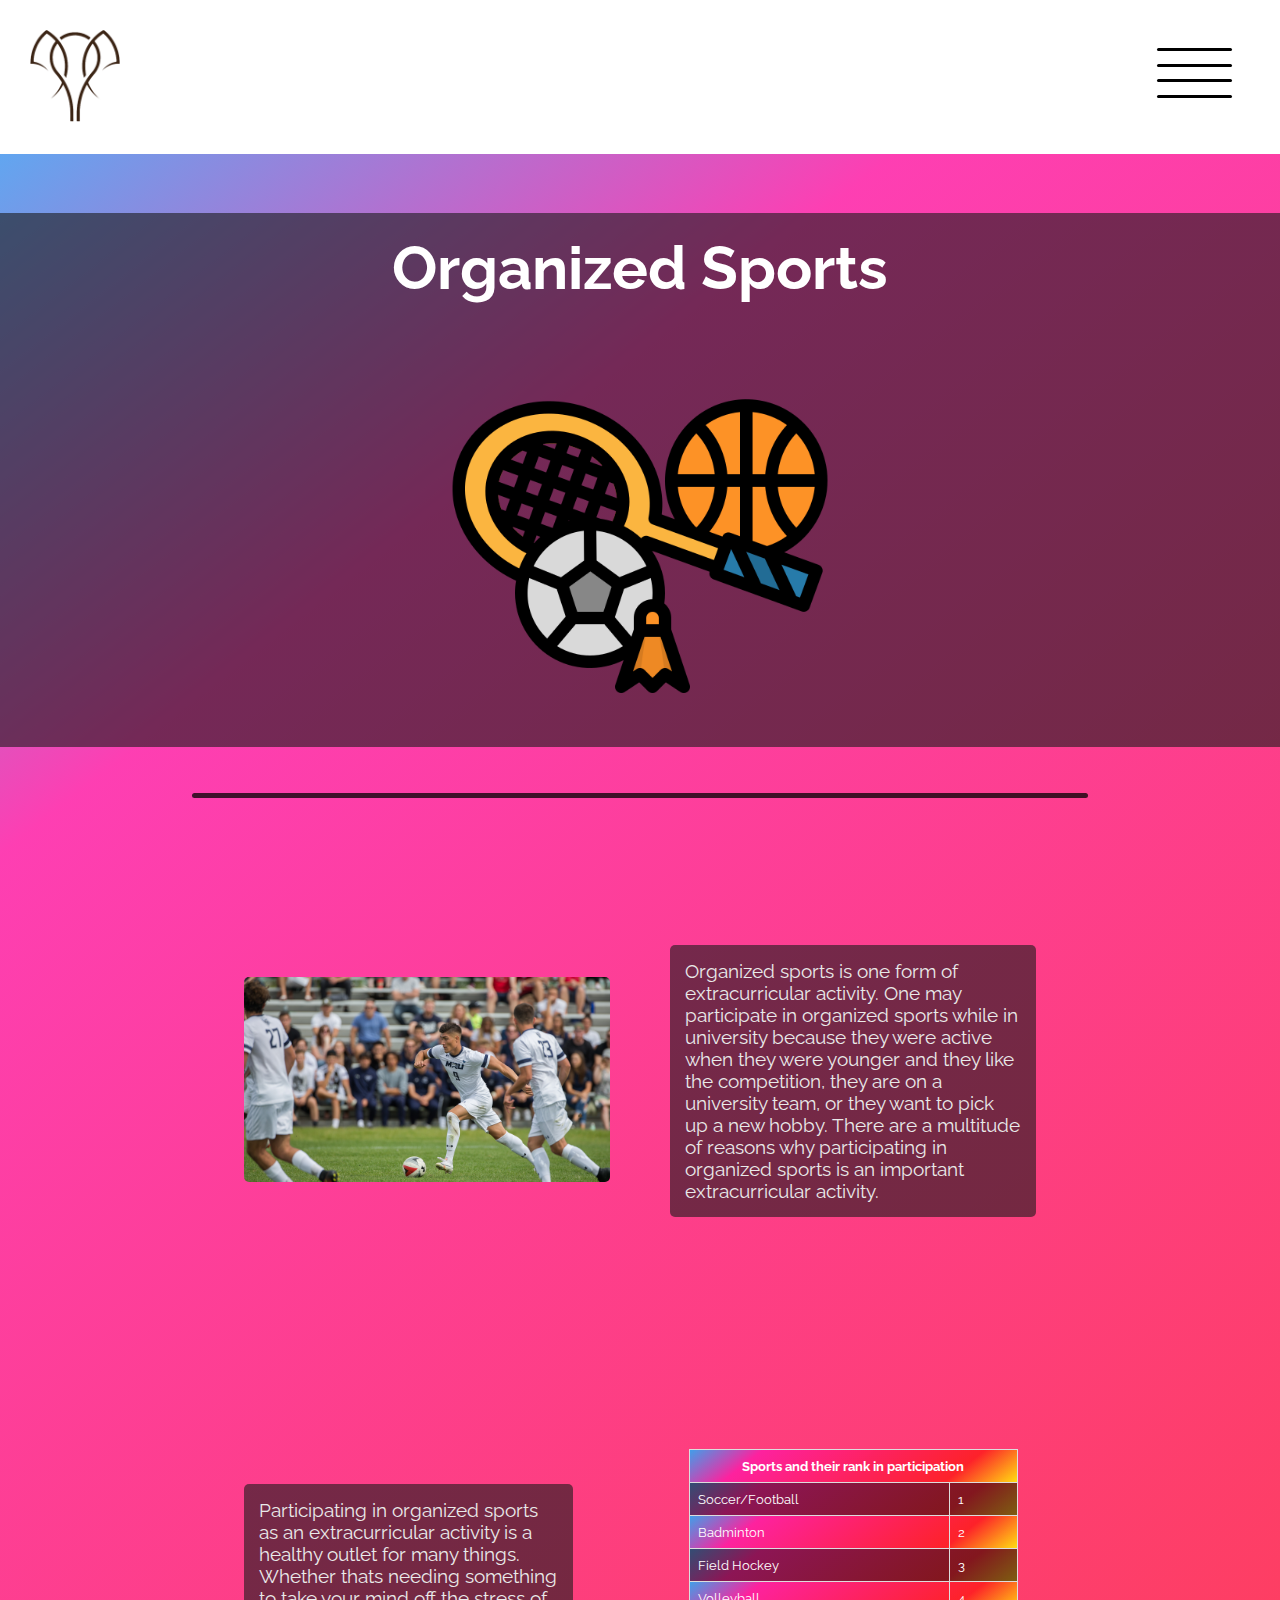
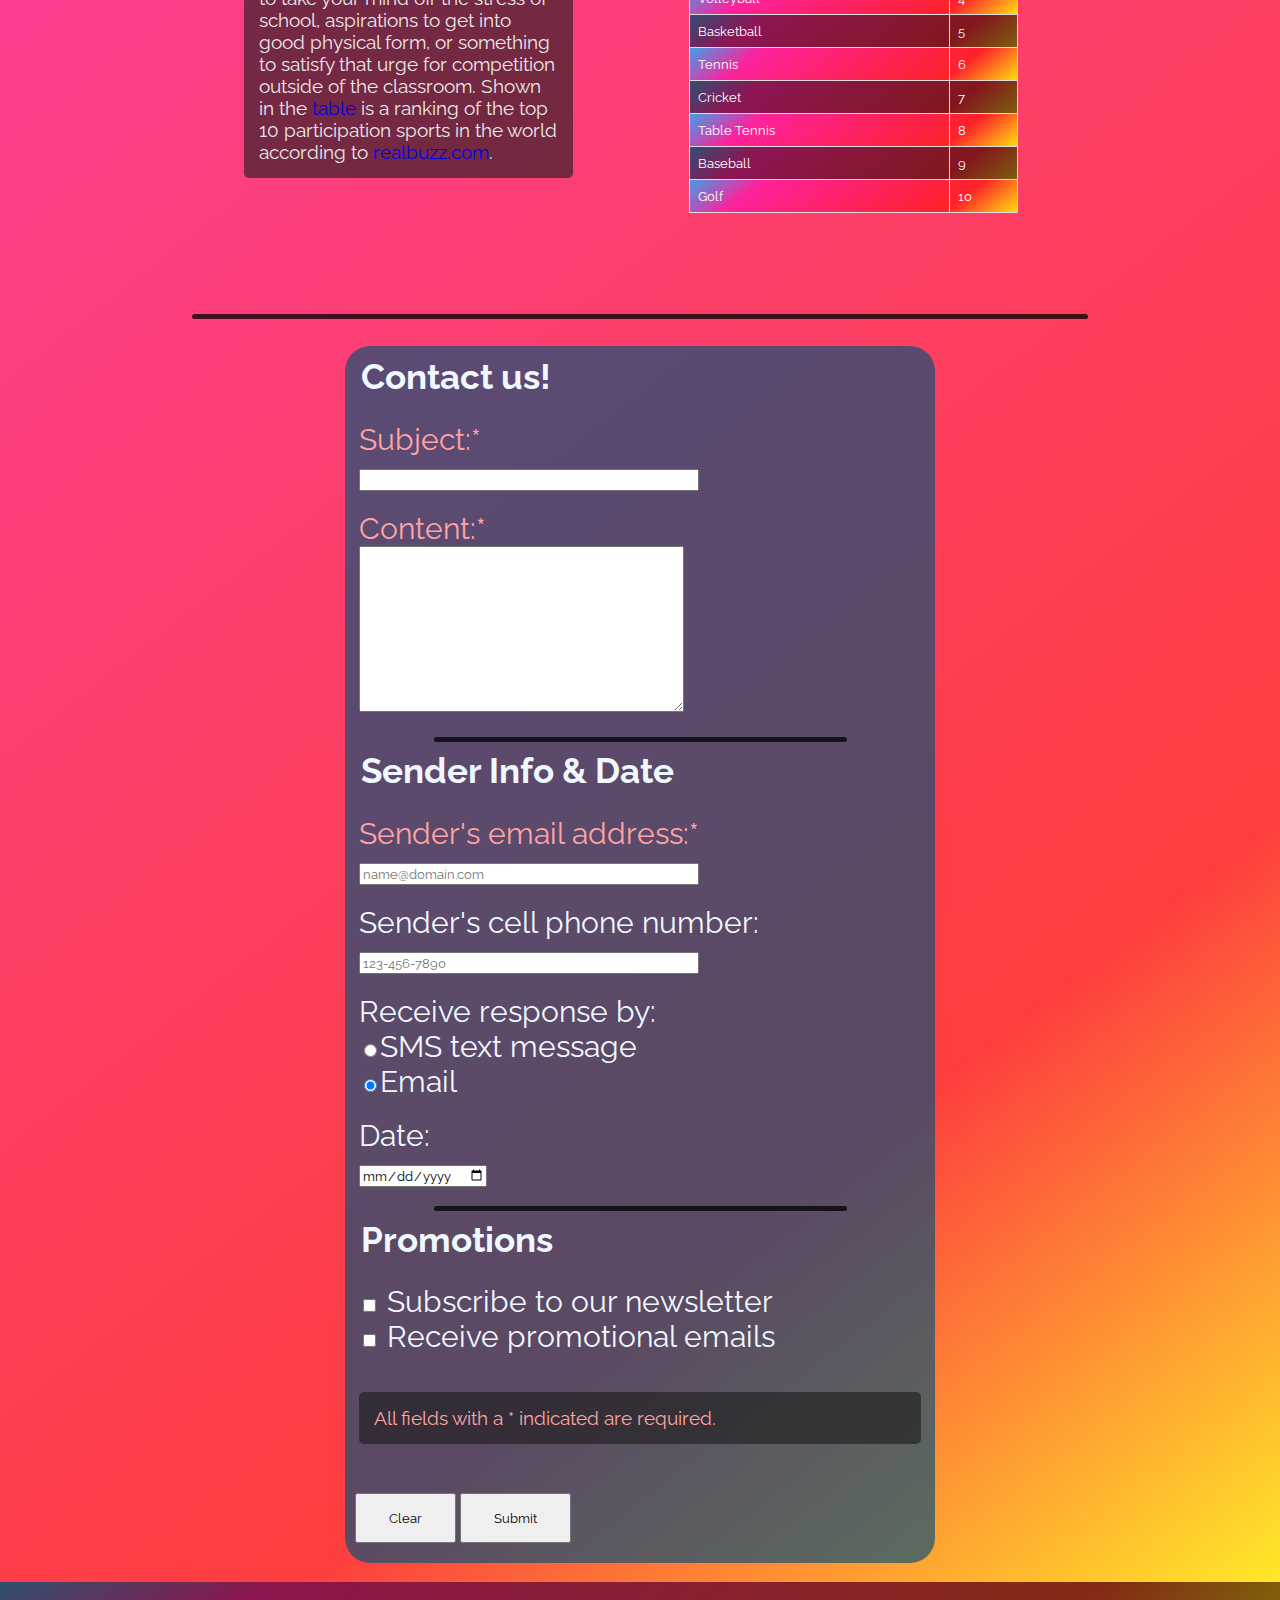
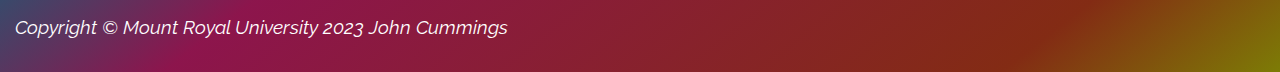
<file: index.html>
<!DOCTYPE html>
<html lang="en">
    <head>
        <meta charset="utf-8">
        <title>Organized Sports</title>
        <link rel="stylesheet" href="./styles/organized-sports.css">
        <script src="./scripts/script.js" defer></script>
        <meta name="viewport" content="width=device-width, initial-scale=1.0">
        <meta name="description" content="Importance of extraciricular activity">
        <meta name="keywords" content="extraciricular, sports, organized sports">
        <meta name="author" content="John Cummings">
    </head>
    <body>
        <header>
            <nav class="navbar">
                <div class="logo"><img src="./images/elephantrans.png" alt="Our Logo" title="logo" id="webLogo"/></div>
                <a href="#" class="dropdown">
                    <span class="menu-line"></span>
                    <span class="menu-line"></span>
                    <span class="menu-line"></span>
                    <span class="menu-line"></span>
                </a>
                <div class="nav-items">
                    <ul>
                        <li><a href="health.html">Mental/Physical Health</a></li>
                        <li><a href="volunteer.html">Volunteer Work</a></li>
                        <li><a href="index.html" id="orgSports">Organized Sports</a></li>
                    </ul>
                </div>
            </nav>
        </header>
        <br id="invisible-line">
        <div class="top-label">
            <h1 id="head">Organized Sports</h1>
            <img src="./images/top-image.png" alt="Sports Icon" title="top-image" id="racket"/>
        </div>
        <br>
            <br>
            <hr>
        <main>
            <br>
            <div id="intro">
                <p>Organized sports is one form of extracurricular activity. One may participate in organized sports 
                    while in university because they were active when they were younger and they like the competition, they are 
                    on a university team, or they want to pick up a new hobby. There are a multitude of reasons why participating 
                    in organized sports is an important extracurricular activity.</p>
            </div>
            <br>
            <div id="image">
                <img src="./images/mru-soccer.png" alt="Mru Soccer" title="soccer image" id="soccer-image"/>
            </div>
            <br>
            <div id="text">
                <p> Participating in organized sports as an extracurricular activity is a healthy outlet for many things.
                    Whether thats needing something to take your mind off the stress of school, aspirations to get into
                    good physical form, or something to satisfy that urge for competition outside of the classroom. Shown in the
                    <a href="#sports" target="_top">table</a> is a ranking of the top 10 participation sports in the world according to
                    <a href="https://www.realbuzz.com/articles-interests/sports-activities/article/top-10-most-popular-participation-sports-in-the-world/"
                    target="_blank">realbuzz.com</a>.</p>
            </div>
            <br>
            <div class="table">
                <table id="sports">
                    <tr>
                        <th colspan="2">Sports and their rank in participation</th>
                    </tr>
                    <tr>
                        <td>Soccer/Football</td>
                        <td>1</td>
                    </tr>
                    <tr>
                        <td>Badminton</td>
                        <td>2</td>
                    </tr>
                    <tr>
                        <td>Field Hockey</td>
                        <td>3</td>
                    </tr>
                    <tr>
                        <td>Volleyball</td>
                        <td>4</td>
                    </tr>
                    <tr>
                        <td>Basketball</td>
                        <td>5</td>
                    </tr>
                    <tr>
                        <td>Tennis</td>
                        <td>6</td>
                    </tr>
                    <tr>
                        <td>Cricket</td>
                        <td>7</td>
                    </tr>
                    <tr>
                        <td>Table Tennis</td>
                        <td>8</td>
                    </tr>
                    <tr>
                        <td>Baseball</td>
                        <td>9</td>
                    </tr>
                    <tr>
                        <td>Golf</td>
                        <td>10</td>
                    </tr>
                </table>
            </div>
            <br>
        </main>
        <hr>
        <br>
        <div class="form">
            <form id="contact" method="post" action="mailto:jp7c@icloud.com" novalidate>
                <fieldset>
                    <legend>Contact us!</legend>
                    <br>
                    <label class="required">Subject:*<br>
                        <input type="text" maxlength="40" size="40" required id="subject">
                    </label><br>
                    <br>
                    <label class="required">Content:*<br>
                        <textarea name="message" rows="10" cols="38" required id="content"></textarea>
                    </label><br>
                </fieldset>    
                    <div class="line">
                        <hr>
                    </div>
                <fieldset>
                    <legend>Sender Info & Date</legend>
                    <br>    
                    <label class="required">Sender's email address:*<br>
                        <input name="email" type="email" maxlength="40" placeholder="name@domain.com" size="40"
                        Pattern = "[a-z0-9._%+-]+@[a-z0-9.-]+\.[a-z]{2,4}$" required/>
                    </label><br>
                    <br>
                    <label>Sender's cell phone number:<br>
                        <input name = "phone" type = "tel" placeholder="123-456-7890" maxlength="12" size="40"
                        Pattern = "[0-9]{3}-[0-9]{3}-[0-9]{4}" />
                    </label><br>
                    <br>
                    <label>Receive response by:<br>
                        <input name ="sms_or_email" type = "radio" value = "sms"/>SMS text message</label>
                        <br>
                        <label><input name ="sms_or_email" type = "radio" value = "email" checked/>Email<br>
                    </label><br>
                    <label>Date:<br>
                        <input name = "currentDate" type = "date" required/>
                    </label><br>
                </fieldset>
                <div class="line">
                    <hr>
                </div>
                <fieldset>
                    <legend>Promotions</legend>
                    <br>    
                    <label>
                        <input name = "newsletter" type = "checkbox" value = "subbedNews" />
                        Subscribe to our newsletter
                    </label><br>
                    <label>
                        <input name = "promo" type = "checkbox" value = "subbedPromo" />
                        Receive promotional emails
                    </label><br>
                    <br>
                    
                    <p class="noPointer" id="color">All fields with a * indicated are required.</p>
                </fieldset>
                <br>
                <div id="buttons">
                    <input type = "reset" value = "Clear" class="button"/>
                    <input type = "submit" value = "Submit" class="button"/>
                </div>
            </form>
        </div>
        <br>
        <footer>
            <p id="footer-text"><em>Copyright &copy; Mount Royal University 2023 John Cummings</em></p>
        </footer>
    </body>
</html>
</file>
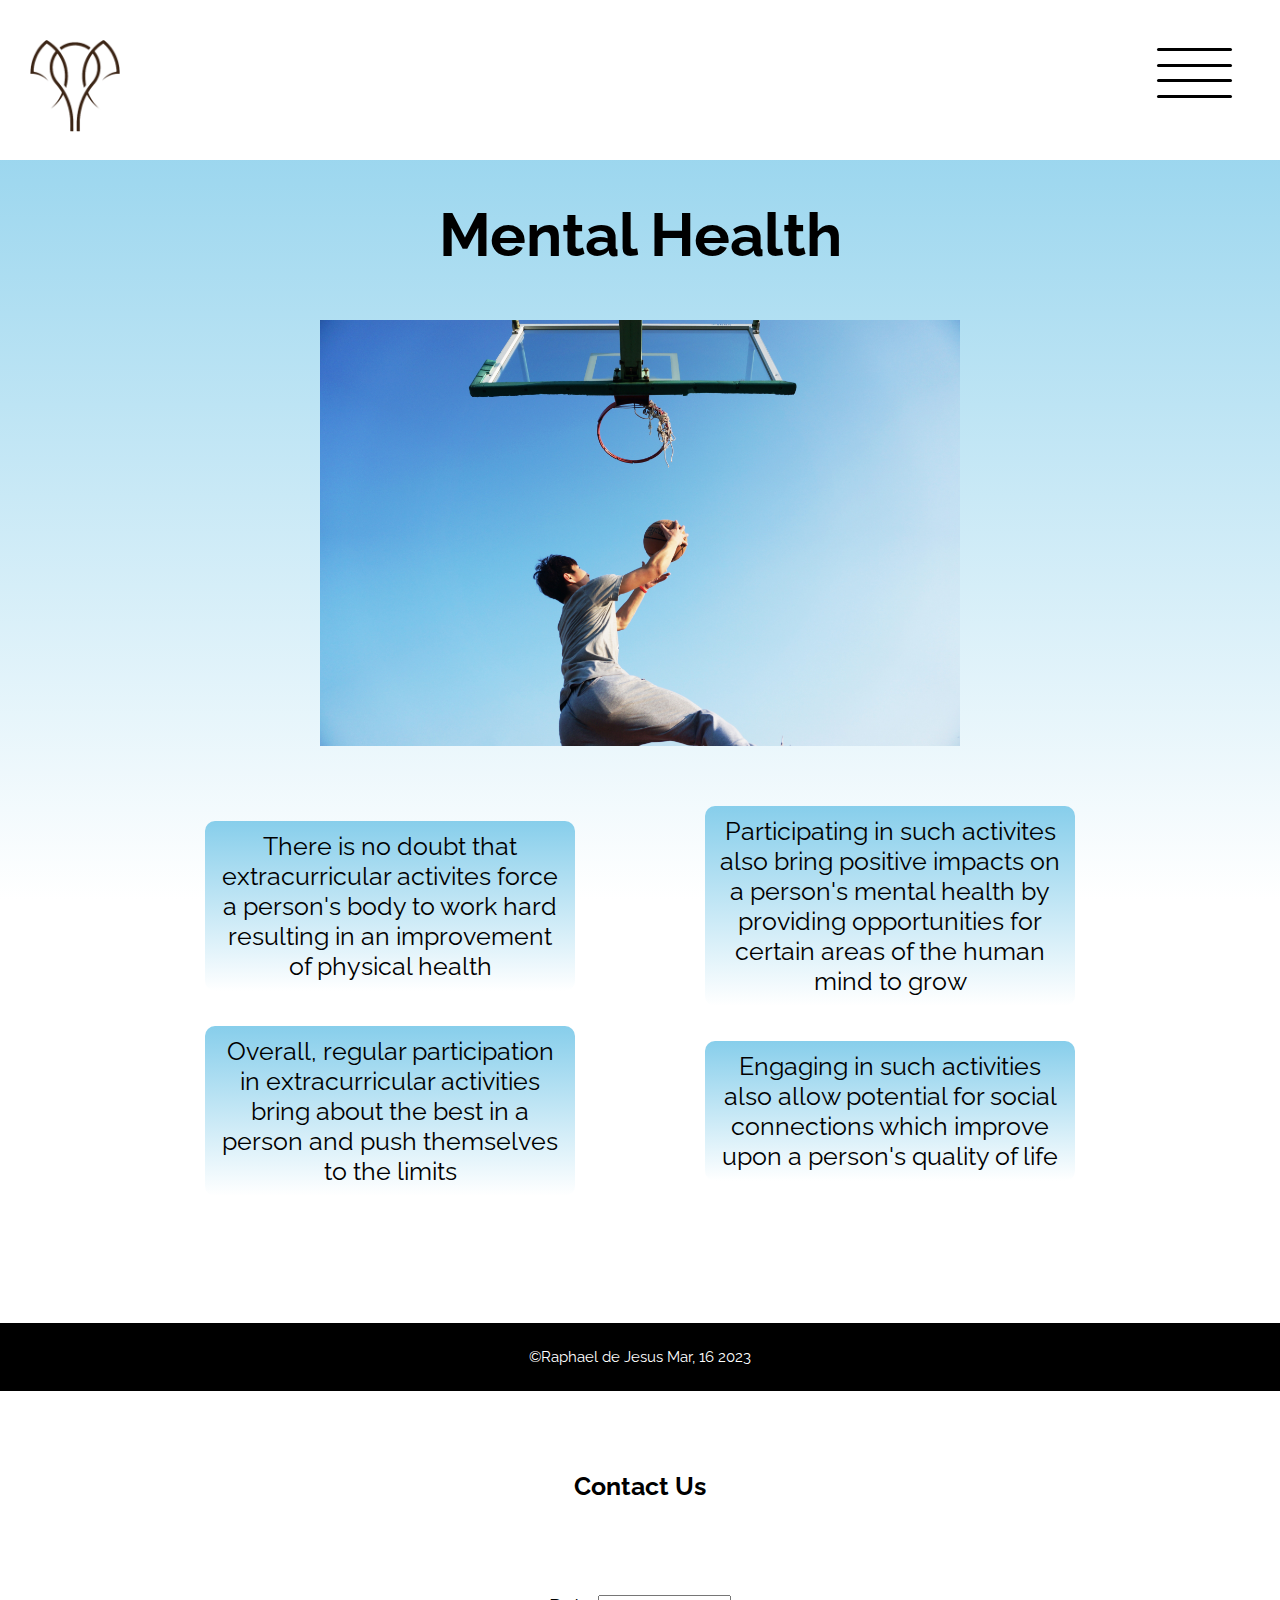
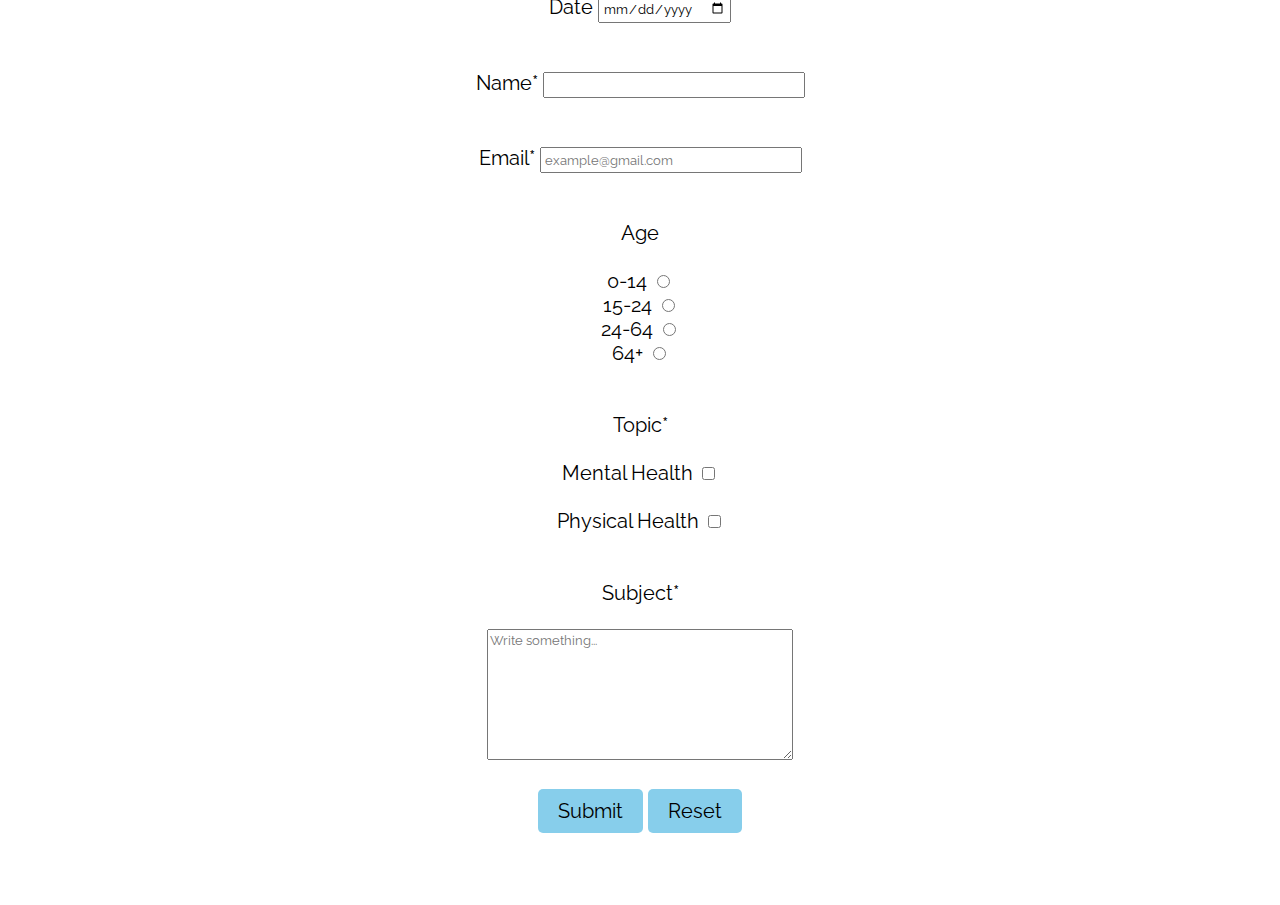
<file: health.html>
<!DOCTYPE html>
<html lang="en">
    <head>
        <meta charset="utf-8">
        <meta name="viewport" content="width=device-width, initial-scale=1.0">
        <meta name="author" content="Raphael de Jesus"  >
        <link href="./styles/health.css" rel="stylesheet" type="text/css">
        <link rel="stylesheet" href="https://fonts.googleapis.com/css?family=Raleway%27">
        <script src="./scripts/script.js" defer></script>
        <title>Benefits of Activites</title>
    </head>

    <body>
        <!-- Header of page, also the top of the page -->
            <header>
                <nav class="navbar">
                    <div class="logo"><img src="./images/elephantrans.png" alt="Our Logo" title="logo" id="webLogo"></div>
                    <a href="#" class="dropdown">
                        <span class="menu-line"></span>
                        <span class="menu-line"></span>
                        <span class="menu-line"></span>
                        <span class="menu-line"></span>
                    </a>
                    <div class="nav-items">
                        <ul>
                            <li><a href="health.html">Mental/Physical Health</a></li>
                            <li><a href="volunteer.html">Volunteer Work</a></li>
                            <li><a href="index.html" id="orgSports">Organized Sports</a></li>
                        </ul>
                    </div>
                </nav>

                <div id="mainText"><h1>Mental Health</h1></div>
            </header>

        <main>
            <img src="./images/basketball.jpg" alt="Guy playing basketball">

            <div id="firstHalf">
                <div class="item"><p>There is no doubt that extracurricular activites force a person's body to work hard resulting in an improvement of physical health</p></div>
                <div class="item"><p>Participating in such activites also bring positive impacts on a person's mental health by providing opportunities for certain areas of the human mind to grow</p></div>
                <div class="item"><p>Overall, regular participation in extracurricular activities bring about the best in a person and push themselves to the limits</p></div>
                <div class="item"><p>Engaging in such activities also allow potential for social connections which improve upon a person's quality of life</p></div>
            </div>

            <br><br><br>
        </main>

        <!-- Footer of the page, also the bottom of the page -->
        <footer>
            <div id="bottom">
                <p>&copy;Raphael de Jesus Mar, 16 2023</p>
            </div>

            <div id="support">
            <h2 id="contact">Contact Us</h2>
            <br><br><br>
            <form action="mailto:rdeje888@mtroyal.ca" method="post">
                <fieldset>
                    <legend>CONTACT US</legend>
                <label>Date
                    <input type="date" name="date" required>
                </label>

                <br><br><br>

                <label>Name*
                    <input type="text" name="username" size="30" maxlength="30" required>
                </label>

                <br><br><br>

                <label>Email*
                    <input type="text" name="email" size="30" placeholder="example@gmail.com" pattern="[a-z0-9._%+-]+@[a-z0-9.-]+\.[a-z]{2,4}$" required>
                </label>

                <br><br><br>
                
                Age<br><br>
                <label>0-14
                    <input type="radio" name="age"><br>
                </label>
                <label>15-24
                    <input type="radio" name="age"><br>
                </label>
                <label>24-64
                    <input type="radio" name="age"><br>
                </label>
                <label>64+
                    <input type="radio" name="age">
                </label>

                <br><br><br>

                Topic*<br><br>
                <label class="option">
                    Mental Health
                    <input type="checkbox" name="topic" required><br><br>
                </label>
                <label class="option">
                    Physical Health
                    <input type="checkbox" name="topic" required>
                </label>

                <br><br><br>

                <label id="subject">Subject*<br><br>
                    <textarea placeholder="Write something..." required></textarea>
                </label>
                <br><br>
                <input type="submit" id="submit" value="Submit">
                <input type="reset" id="reset" value="Reset">
            </fieldset>
            </form>

        </div>

        </footer>
        


    </body>
</html>
</file>
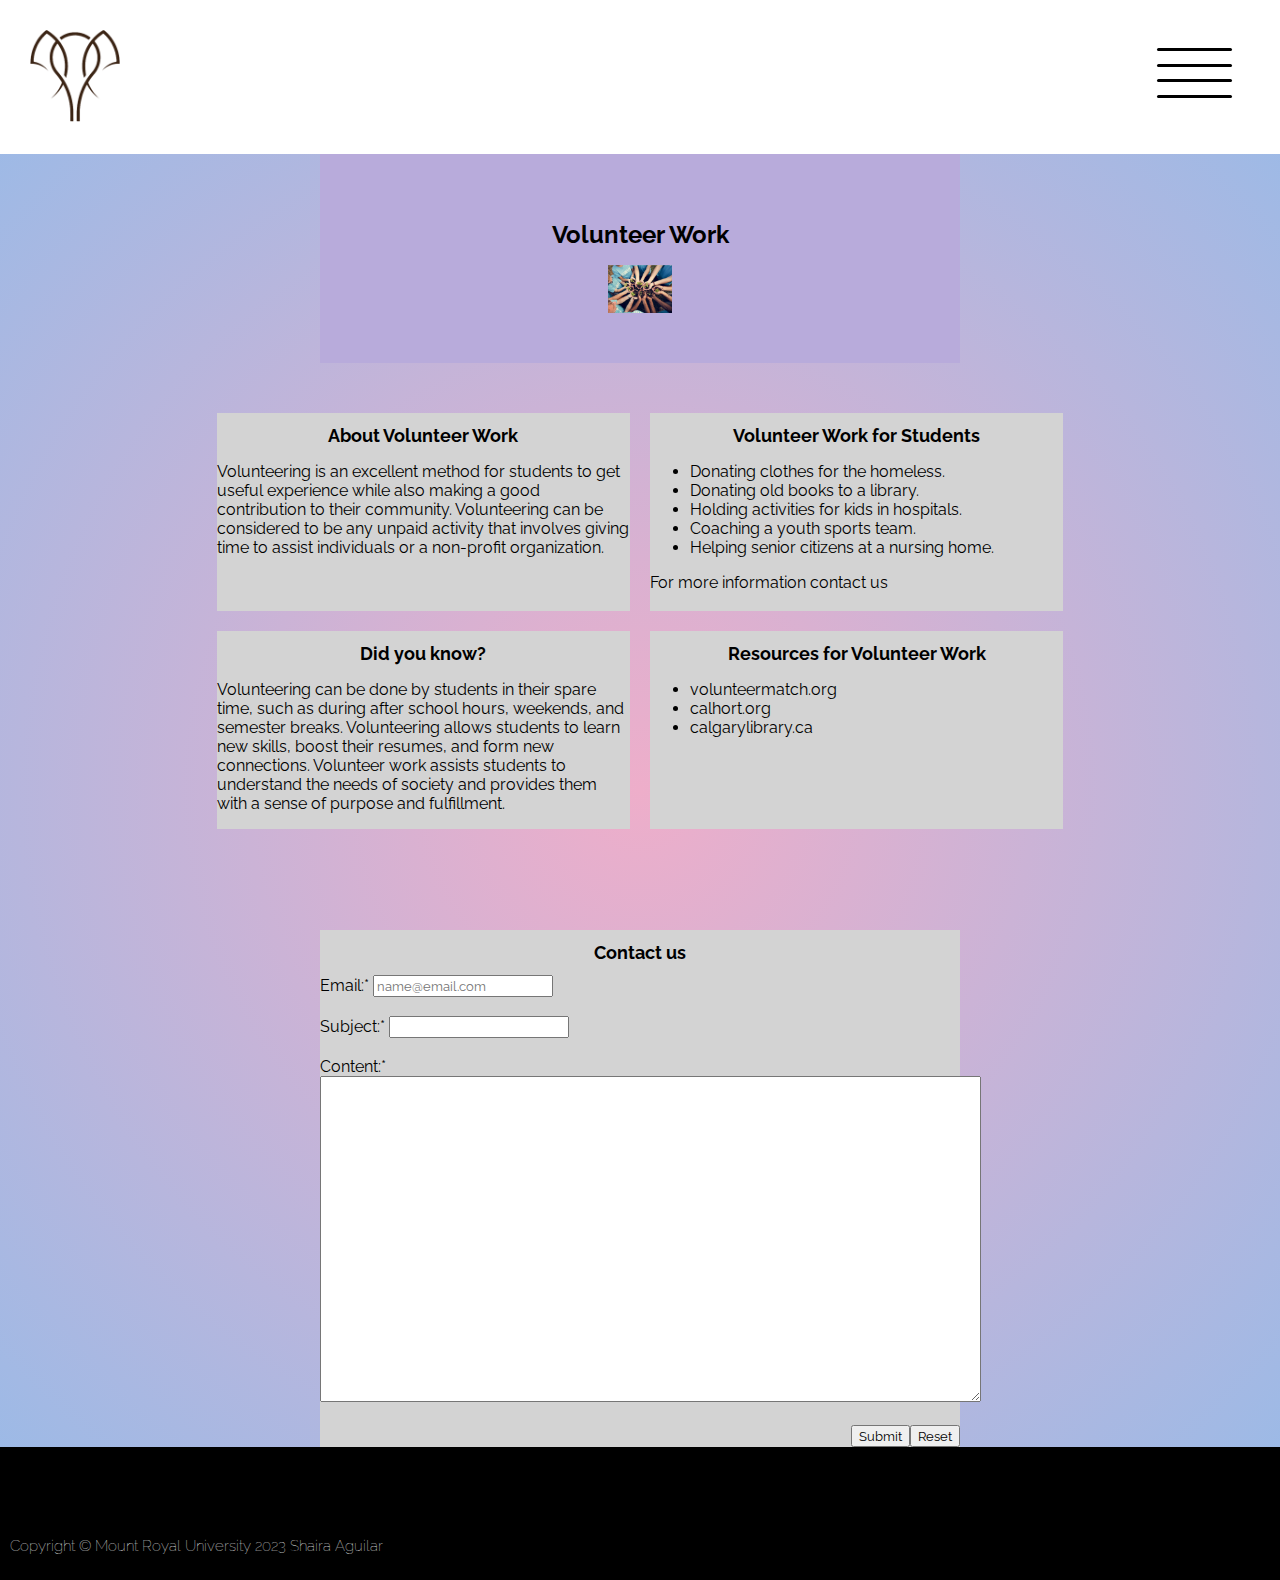
<file: volunteer.html>
<!DOCTYPE html>
<html lang="en">

<head>
    <meta charset="UTF-8">
    <meta name="author" content="Shaira Aguilar">
    <meta name="keywords" content="volunteering, extracurricular, students, opportunities">
    <meta name="title" content="Volunteer Work Extracurricular Activity for Students">
    <meta name="viewport" content="width=device-width, initial-scale=1.0">
    <title>Volunteer Work as an Extracurricular Activity for Students</title>
    <link rel="stylesheet" href="./styles/volunteer.css">
    <script src="./scripts/script.js" defer></script>
</head>

<body>
    <nav class="navbar">
        <div class="logo"><img src="./images/elephantrans.png" alt="Our Logo" title="logo" id="webLogo" /></div>
        <a href="#" class="dropdown">
            <span class="menu-line"></span>
            <span class="menu-line"></span>
            <span class="menu-line"></span>
            <span class="menu-line"></span>
        </a>
        <div class="nav-items">
            <ul>
                <li><a href="health.html">Mental/Physical Health</a></li>
                <li><a href="volunteer.html">Volunteer Work</a></li>
                <li><a href="index.html" id="orgSports">Organized Sports</a></li>
            </ul>
        </div>
    </nav>

    <div class="big-grid">
        <div id="big-grid-box1">
            <header>
                <h1 id="big-box">Volunteer Work</h1>
                <img id="volunteer-img" alt="Garden Volunteer Work" src="./images/volunteer.jpeg">
            </header>
        </div>

        <div id="big-grid-box2">
            <main>
                <div class="info-grid">
                    <div class="item" id="box1">
                        <h1 class="para-title">About Volunteer Work</h1>
                        <p>
                            Volunteering is an excellent method for students to get useful experience while also making
                            a good contribution to their community. Volunteering can be considered to be any unpaid
                            activity that involves giving time to assist individuals or a non-profit organization.
                        </p>
                    </div>

                    <div class="item" id="box2">
                        <h1 class="para-title">Volunteer Work for Students</h1>

                        <ul>
                            <li>Donating clothes for the homeless.</li>
                            <li>Donating old books to a library.</li>
                            <li>Holding activities for kids in hospitals.</li>
                            <li>Coaching a youth sports team.</li>
                            <li>Helping senior citizens at a nursing home.</li>
                        </ul>

                        <p>For more information contact us</p>
                    </div>

                    <div class="item" id="box3">
                        <h1 class="para-title">Did you know?</h1>
                        <p>
                            Volunteering can be done by students in their spare time, such as during after school hours,
                            weekends, and semester breaks. Volunteering allows students to learn new skills, boost their
                            resumes, and form new connections. Volunteer work assists students to understand the needs
                            of society and provides them with a sense of purpose and fulfillment.
                        </p>
                    </div>

                    <div class="item" id="box4">
                        <h1 class="para-title">Resources for Volunteer Work</h1>
                        <ul>
                            <li>volunteermatch.org</li>
                            <li>calhort.org</li>
                            <li>calgarylibrary.ca</li>
                  
                        </ul>
                    </div>
                </div>
            </main>
        </div>

        <div id="big-grid-box3">
            <h1>Contact us</h1>
            <form action="mailto:sagui535@mtroyal.ca" method="post">

                <div>
                    <label for="email">Email:*</label>
                    <input type="email" id="email" name="email" required placeholder="name@email.com"
                        pattern="[a-z0-9._%+-]+@[a-z0-9.-]+\.[a-z]{2,}$">
                </div>

                <br />

                <div>
                    <label for="subject">Subject:*</label>
                    <input type="text" id="subject" name="subject" required maxlength="100">
                </div>

                <br />

                <div> <label for="content">Content:*</label>
                    <textarea id="content" name="inquiry" cols="80" rows="20" required></textarea>
                </div>

                <br />
                <div class="form-button">
                    <input type="submit" value="Submit">
                    <input type="reset" value="Reset">
                </div>

            </form>
        </div>
    </div>

    <footer>
        <div class="footer-subline">
            <p>Copyright &copy; Mount Royal University 2023 Shaira Aguilar</p>
        </div>
    </footer>
</body>

</html>
</file>
<file: styles/organized-sports.css>
@import url('https://fonts.googleapis.com/css?family=Raleway');

*{
    box-sizing: border-box;
    font-family: Raleway;
}

body{
    margin: 0;
    padding: 0;
    background: rgb(29,177,253);
    background: linear-gradient(142deg, rgba(29,177,253,0.8493464280243348) 0%, rgba(253,29,165,0.8493464280243348) 20%,
rgba(253,29,29,0.8549486689206933) 80%, rgba(255,252,0,0.8493464280243348) 100%);
}

main{
    display: flex;
    flex-direction: column;
    align-items: center;
}

hr{
    border: none;
    border-radius: 25px;
    width: 70%;
    height: 5px;
    background-color: rgba(0, 0, 0, 0.747);
}

p{
    padding: 15px;
    background-color: rgba(26, 26, 26, 0.604);
    font-size: 20px;
    border-radius: 5px;
}

a{
    text-decoration: none;
}

label{
    font-size: 30px;
}

footer{
    display: flex;
    font-size: 25px;
    color: white;
    background: rgb(14,81,116);
    background: linear-gradient(142deg, rgba(14,81,116,0.8493464280243348) 0%, rgba(121,14,79,0.8493464280243348) 20%, rgba(110,16,16,0.8549486689206933) 80%, rgba(102,101,0,0.8493464280243348) 100%);
}

.navbar{
    display: flex;
    flex-direction: column;
    align-items: flex-start;
    background-color: white;
}

.nav-items ul{
    margin:0;
    padding:0;
    width: 100%;
    flex-direction: column;
}

.nav-items li{
    list-style: none;
    text-align: center; 
}

.nav-items li a{
    text-decoration:none;
    color: black;
    padding: 15px;
    display: block;
    font-size: 30px;
}

.nav-items li:hover{
    background-color: darkgray;
}

.nav-items{
    display: none;
    width: 100%;
}

.nav-items.active{
    display: flex;
}

.dropdown{
    position: absolute;
    top: 3rem;
    right: 3rem;
    display: flex;
    flex-direction: column;
    justify-content: space-between;
    width: 75px;
    height: 50px;
}

.dropdown .menu-line{
   height: 3px;
   width: 100%;
   background-color: black; 
   border-radius: 10px;
}

.top-label{
    width: 100%;
    background-color: rgba(26, 26, 26, 0.604);
    text-align: center;
}

#intro{
    
    width: 90%;
    color: rgb(233, 233, 233);
    border-radius: 25px;
}

#text{
    width: 90%;
    color: rgb(233, 233, 233);
    border-radius: 25px;
}

.table{
    width:100%;
}

.button{
   padding: 15px 32px;
   margin-bottom: 10px; 
}

#head{
    padding-top: 20px;
    font-size: 50px;
    color: rgb(255, 255, 255);
}

#webLogo{
    width: 150px;
}

#soccer-image{
    width: 320px;
    border-radius: 5px;
}

#sports {
    color: white;
    border-collapse: collapse;
    width: 90%;
    max-width: 700px;
    margin: 0 auto;
}

#sports td, #sports th {
    border: 1px solid #ddd;
    padding: 8px;
    font-size: 25px;
  }

#sports tr:nth-child(even){
    background: rgb(14,81,116);
    background: linear-gradient(142deg, rgba(14,81,116,0.8493464280243348) 0%, rgba(121,14,79,0.8493464280243348) 20%, rgba(110,16,16,0.8549486689206933) 80%, rgba(102,101,0,0.8493464280243348) 100%);
}

#sports tr:nth-child(odd){
    background: rgb(29,177,253);
    background: linear-gradient(142deg, rgba(29,177,253,0.8493464280243348) 0%, rgba(253,29,165,0.8493464280243348) 20%,
rgba(253,29,29,0.8549486689206933) 80%, rgba(255,252,0,0.8493464280243348) 100%);
}

fieldset{
    border: 0;
}

legend{
    font-size: 35px;
    font-weight: bold;
}

.required{
    color: #FEA4A4;
}

input:focus-visible{
    outline: 4px dashed rgb(255, 64, 0);
}

input:hover{
    cursor: pointer;
}

textarea:hover{
    cursor: pointer;
}

label:hover{
    cursor: pointer;
}

.noPointer:hover{
    cursor: auto;
}

#contact{
    padding-top: 10px;
    padding-bottom: 10px;
    color: aliceblue;
    width: 90%;
    background: rgba(14, 80, 116, 0.679);
    border-radius: 25px;
    margin: 0 auto;
}

#buttons{
    padding-left: 10px;
}

#color{
    color: #FEA4A4;
}

#footer-text{
    background-color: #dddddd00;
}

#racket{
    width: 50%;
}

@media only screen and (min-width: 590px){

    #head{
        font-size: 60px;
    }

    #racket{
        width: 400px;
    }

    p{
        font-size: 15px;

    }

    main{
        display: grid;
        grid-template-columns: 4fr 6fr 1fr 6fr 4fr;
        grid-template-rows: 550px 550px;
    }

    #intro{
        grid-row: 1/2;
        grid-column: 4/5;
        width: 100%;
        font-size: smaller;
        display: flex
    }

    #image{
        grid-row: 1/2;
        grid-column: 2/3;
    }

    #text{
        grid-row:2/3;
        grid-column:2/3;
        font-size: smaller;
        display:flex;
    }

    .table{
        grid-row: 2/3;
        grid-column: 4/5;
        display:flex;
    }

    #soccer-image{
        width: 100%;
        
        max-width: 1920px;
    }

    #sports td, #sports th {
        
        font-size: smaller;
      }

    #contact{
        width: 590px
    }  
}

@media only screen and (min-width: 670px){
    p{
        font-size: 15px;
    }
}

@media only screen and (min-width: 790px){
    p{
        font-size: 19.2px;
    }
}
</file>
<file: styles/health.css>
@import url('https://fonts.googleapis.com/css?family=Raleway');

* {
    font-family: Raleway;
}

body {
    background-image: linear-gradient(to bottom, skyblue, white);
    background-repeat: no-repeat;
    background-attachment: fixed;
    margin: 0;
    padding: 0;
}

#headerContainer {
    display:grid;
    border: black solid;
}


#mainTitle {
    font-size: 40px;
    padding: 50px;

}

.navbar{
    display: flex;
    flex-direction: column;
    align-items: flex-start;
    background-color: white;
}

.nav-items ul{
    margin:0;
    padding:0;
    width: 100%;
    flex-direction: column;
}

.nav-items li{
    list-style: none;
    text-align: center; 
}

.nav-items li a{
    text-decoration:none;
    color: black;
    padding: 15px;
    display: block;
    font-size: 30px;
}

.nav-items li:hover{
    background-color: darkgray;
}

.nav-items{
    display: none;
    width: 100%;
}

.nav-items.active{
    display: flex;
}

.dropdown{
    position: absolute;
    top: 3rem;
    right: 3rem;
    display: flex;
    flex-direction: column; 
    justify-content: space-between;
    width: 75px;
    height: 50px;
}

.dropdown .menu-line{
   height: 3px;
   width: 100%;
   background-color: black; 
   border-radius: 10px;
}

#webLogo{
    width: 150px;
}

.nav-items.active{
    display: flex;
}

#mainText {
    text-align: center;
    font-size: 30px;
}

img {
    display: block;
    margin-left: auto;
    margin-right: auto;
    width: 50%;
    padding-top: 10px;
    
}

#firstHalf {
    margin-top: 50px;
    display: grid;
    grid-template-columns: 1fr;
}

.item {
    display: flex;
    align-items: center;
    justify-content: center;
}



main p {
    padding: 10px;
    width: 70%;
    text-align: center;
    font-size: 25px;
    margin: 10px;
}


#firstHalf p{
    background-image: linear-gradient(skyblue, white);
    border-radius: 10px;
}

@media screen and (min-width: 590px) {
    #firstHalf {
        grid-template-columns: 1fr 1fr;
    }

    .items {
        margin: auto;
    }
}

@media screen and (min-width: 790px) {

    #firstHalf {
        grid-template-columns: 1fr 1fr;
        width: 1000px;
        margin-left: auto;
        margin-right: auto;
    }

}



#sportsTable {
    width: auto;
    margin: auto;
    padding: auto;
}

table, th, td {
    border: 1px solid black;
    font-size: 20px;
}

table caption {
    padding-top: 20px;
    padding-bottom: 10px;

}

td{
    padding: 20px;
    text-align: center;
}

#rowOne, #rowThree {
    background-color: skyblue;
}

p a:link {
    color: skyblue;
}

p a:visited {
    color: violet;
}

#secondHalf p {
    font-size: 15px;
    padding-bottom: 100px;
}


footer {
    padding-bottom: 60px;
    padding-top: 60px;
}


footer #bottom p {
    margin: auto;
    padding: 25px;
    text-align: center;
    width: 65%; 
    color: white;
    font-size: 15px;
}

footer #bottom {
    background-color: black;
}

footer img{
    float: right;

}

footer p {
    font-size: 25px;
    padding-top: 80px;
    text-align: center;
    margin: 0;
    padding-bottom: 30px;
}

footer h2 {
    font-size: 25px;
    padding-top: 80px;
    text-align: center;
    margin: 0;
    padding-bottom: 30px;
}

legend {
    display: none;
}

textarea {
    height: 125px;
    width: 300px;
    margin: auto;
    padding: auto;
    
}

form {
    padding: 0;
    font-size: 20px;
    text-align: center;
}

form p {
    font-size: 20px;
}

form input {
    padding: 3px;
}


input[type="submit"], input[type="reset"] {
    background-color: skyblue;
    border: none;
    border-radius: 5px;
    padding: 10px 20px;
    font-size: 20px;
    cursor: pointer;

}

fieldset {
    border: 0;
}

input[type="submit"]:hover , input[type="reset"]:hover {
    background-color: gray
}
</file>
<file: styles/volunteer.css>
@import url('https://fonts.googleapis.com/css?family=Raleway');

* {
    font-family: Raleway;
}

.navbar {
    display: flex;
    flex-direction: column;
    align-items: flex-start;
    background-color: white;
}

.nav-items ul {
    margin: 0;
    padding: 0;
    width: 100%;
    flex-direction: column;
}

.nav-items li {
    list-style: none;
    text-align: center;
}

.nav-items li a {
    text-decoration: none;
    color: black;
    padding: 15px;
    display: block;
    font-size: 30px;
}

.nav-items li:hover {
    background-color: darkgray;
}

.nav-items {
    display: none;
    width: 100%;
}

.nav-items.active {
    display: flex;
}

.dropdown {
    position: absolute;
    top: 3rem;
    right: 3rem;
    display: flex;
    flex-direction: column;
    justify-content: space-between;
    width: 75px;
    height: 50px;
}

.dropdown .menu-line {
    height: 3px;
    width: 100%;
    background-color: black;
    border-radius: 10px;
}

#webLogo {
    width: 150px;
}

.nav-items.active {
    display: flex;
}

header {
    position: relative;
    z-index: 2;
    padding-top: 50px;
    padding-bottom: 50px;
    background-color: rgb(184, 171, 219);
}

.form-button {
    display: flex;
    justify-content: flex-end;
}

body {
    margin: 0;
    padding: 0;
    background: rgb(238, 174, 202);
    background: radial-gradient(circle, rgba(238, 174, 202, 1) 0%, rgba(148, 187, 233, 1) 100%);
}

h1 {
    text-align: center;
    font-size: large;
}

#big-box {
    font-size: x-large;
}

#volunteer-img {
    display: block;
    margin-left: auto;
    margin-right: auto;
    width: 10%;
}

.item,
#big-grid-box3 {
    background-color: lightgrey;
}

footer {
    background-color: black;
    position: relative;
    padding: 50px;
    padding-left: 10px;
    padding-bottom: 10px;
}

.footer-subline p {
    font-size: 15px;
    font-weight: 100;
    color: whitesmoke;
    margin-top: 40px;
}

/*media for large screen*/
@media screen and (min-width: 790px) {
    .big-grid {
        display: grid;
        grid-template-columns: repeat(4, 1fr);
        grid-template-rows: 1fr 2fr 2fr;
    }

    #big-grid-box1 {
        grid-column: 2 / span 2;
        grid-row: 1/2;
    }

    #big-grid-box2 {
        grid-column: 1/5;
        grid-row: 2/3;
    }

    #big-grid-box3 {
        grid-column: 2 / span 2;
        grid-row: 3/4;
    }

    .info-grid {
        display: grid;
        grid-template-columns: repeat(6, 1fr);
        grid-template-rows: repeat(2, 1fr);
        grid-gap: 20px;
    }

    .para-title {
        text-align: center;
        margin-bottom: 10px;
    }

    #box1 {
        grid-column: 2/ span 2;
        grid-row: 1/2;
    }

    #box2 {
        grid-column: 4 / span 2;
        grid-row: 1/2;
    }

    #box3 {
        grid-column: 2/ span 2;
        grid-row: 2/3;
    }

    #box4 {
        grid-column: 4 / span 2;
        grid-row: 2/3;
    }
}

/*media for large screen*/
@media screen and (max-width: 590px) {
    .big-grid {
        display: grid;
        grid-template-columns: repeat(4, 1fr);
        grid-template-rows: 1fr 2fr 2fr;
        grid-gap: 10px;
    }

    #big-grid-box1 {
        grid-column: 1 / span 4;
        grid-row: 1/2;
    }

    #big-grid-box2 {
        grid-column: 1 / span 4;
        grid-row: 2/3;
    }

    #big-grid-box3 {
        grid-column: 1 / span 4;
        grid-row: 3/4;
    }

    .info-grid {
        display: grid;
        grid-template-columns: repeat(6, 1fr);
        grid-template-rows: repeat(4, 1fr);
        grid-gap: 10px;
    }

    .para-title {
        text-align: center;
        margin-bottom: 10px;
    }

    #box1 {
        grid-column: 1 / span 6;
        grid-row: 1/2;
    }

    #box2 {
        grid-column: 1 / span 6;
        grid-row: 2/3;
    }

    #box3 {
        grid-column: 1 / span 6;
        grid-row: 3/4;
    }

    #box4 {
        grid-column: 1 / span 6;
        grid-row: 4/5;
    }
}
</file>
